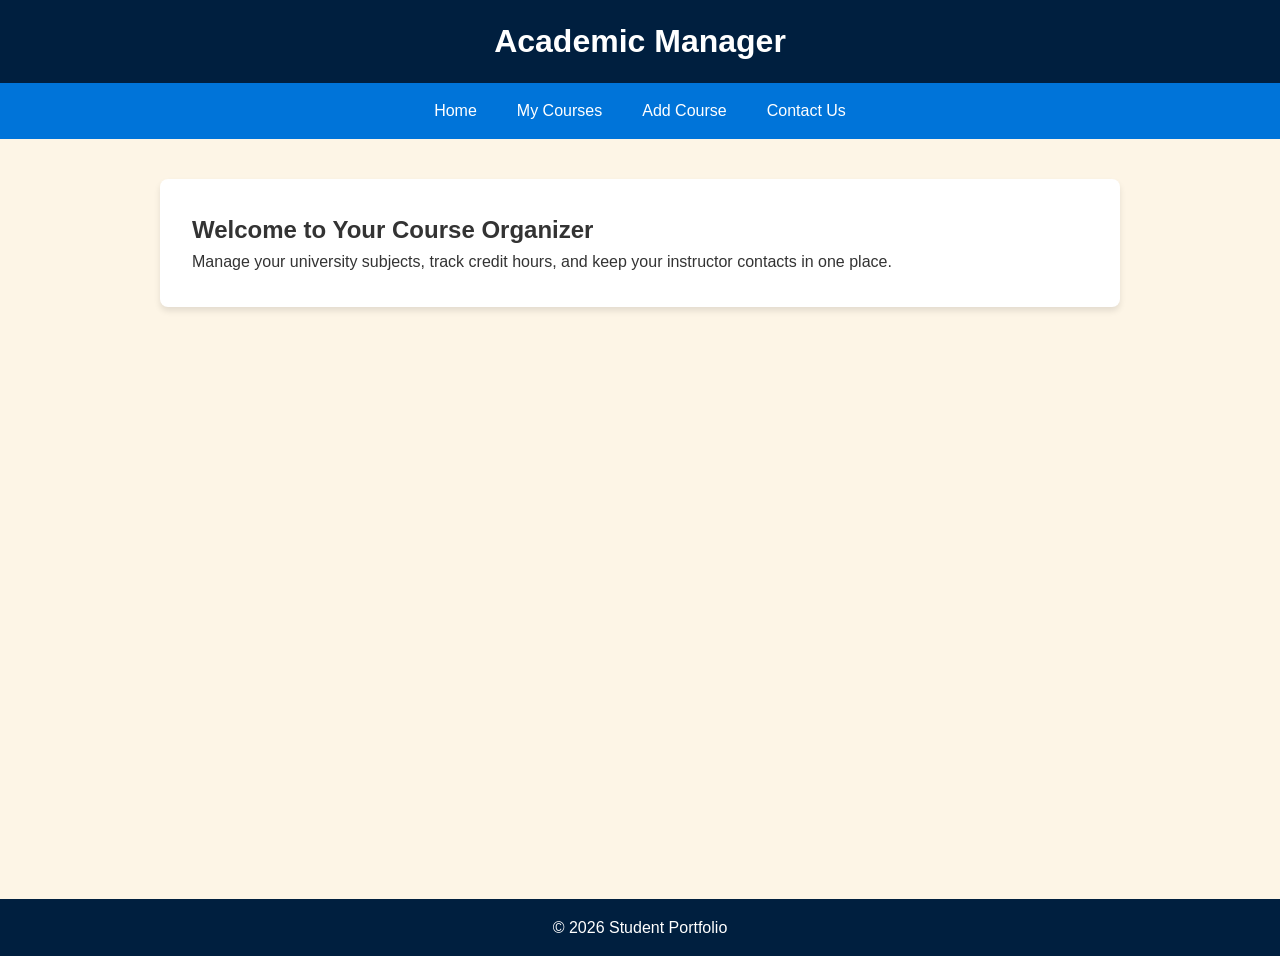
<file: index.html>
<!DOCTYPE html>
<html lang="en">

<head>
    <meta charset="UTF-8">
    <meta name="viewport" content="width=device-width, initial-scale=1.0">
    <title>Course Organizer - Home</title>
    <link rel="stylesheet" href="css/style.css">
</head>

<body>
    <header>
        <h1>Academic Manager</h1>
    </header>
    <nav>
        <ul>
            <li><a href="index.html">Home</a></li>
            <li><a href="courses.html">My Courses</a></li>
            <li><a href="add-course.html">Add Course</a></li>
            <li><a href="contact.html">Contact Us</a></li>
        </ul>
    </nav>
    <main>
        <section>
            <h2>Welcome to Your Course Organizer</h2>
            <p>Manage your university subjects, track credit hours, and keep your instructor contacts in one place.</p>
        </section>
    </main>
    <footer>
        <p>&copy; 2026 Student Portfolio</p>
    </footer>
</body>

</html>
</file>
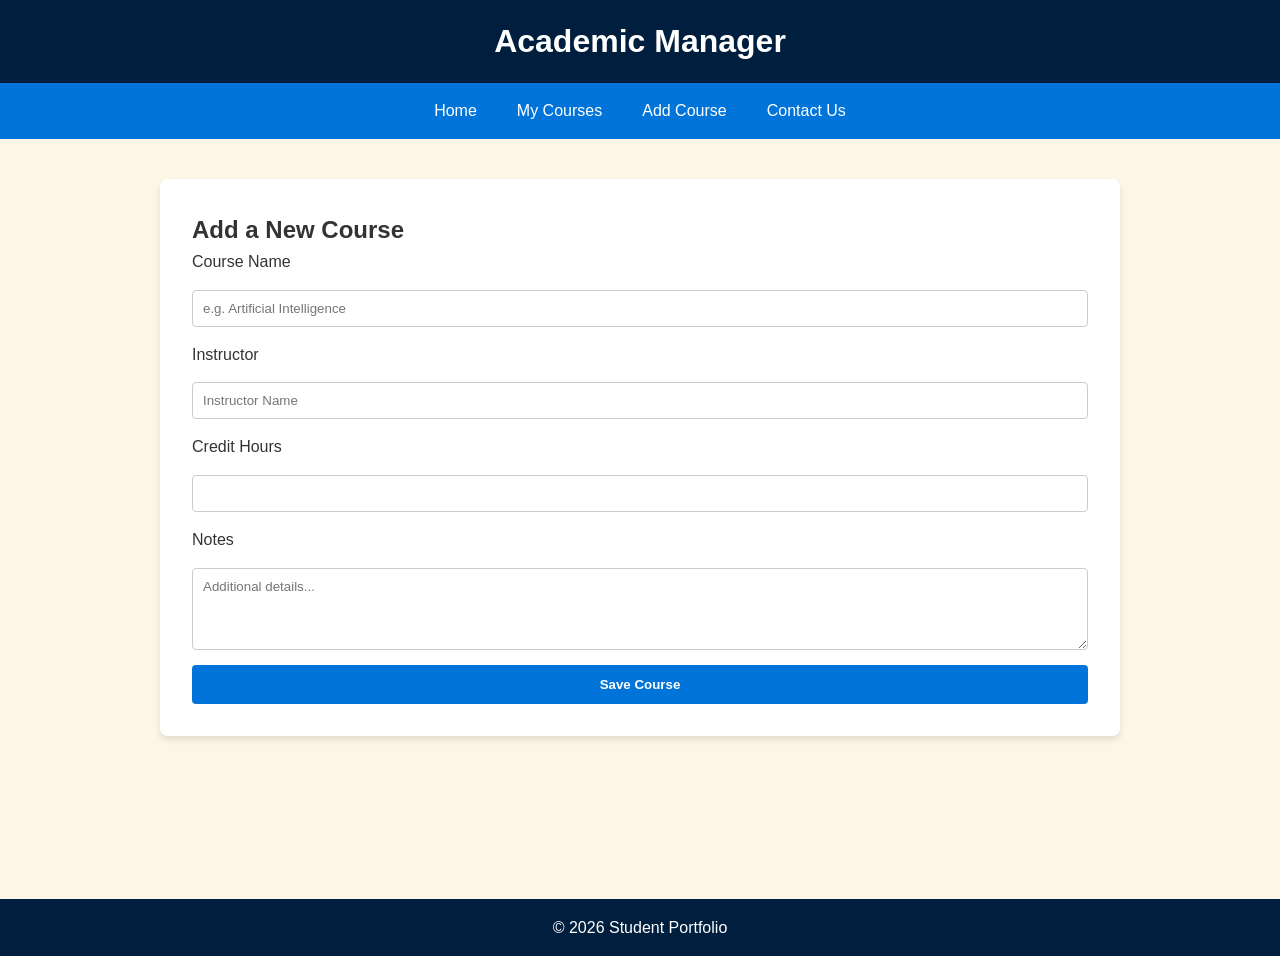
<file: add-course.html>
<!DOCTYPE html>
<html lang="en">

<head>
    <meta charset="UTF-8">
    <meta name="viewport" content="width=device-width, initial-scale=1.0">
    <title>Add Course</title>
    <link rel="stylesheet" href="css/style.css">
</head>

<body>
    <header>
        <h1>Academic Manager</h1>
    </header>
    <nav>
        <ul>
            <li><a href="index.html">Home</a></li>
            <li><a href="courses.html">My Courses</a></li>
            <li><a href="add-course.html">Add Course</a></li>
            <li><a href="contact.html">Contact Us</a></li>
        </ul>
    </nav>
    <main>
        <section>
            <h2>Add a New Course</h2>
            <form>
                <label>Course Name</label>
                <input type="text" placeholder="e.g. Artificial Intelligence" required>
                <label>Instructor</label>
                <input type="text" placeholder="Instructor Name" required>
                <label>Credit Hours</label>
                <input type="number" min="1" max="5">
                <label>Notes</label>
                <textarea rows="4" placeholder="Additional details..."></textarea>
                <button type="submit">Save Course</button>
            </form>
        </section>
    </main>
    <footer>
        <p>&copy; 2026 Student Portfolio</p>
    </footer>
</body>

</html>
</file>
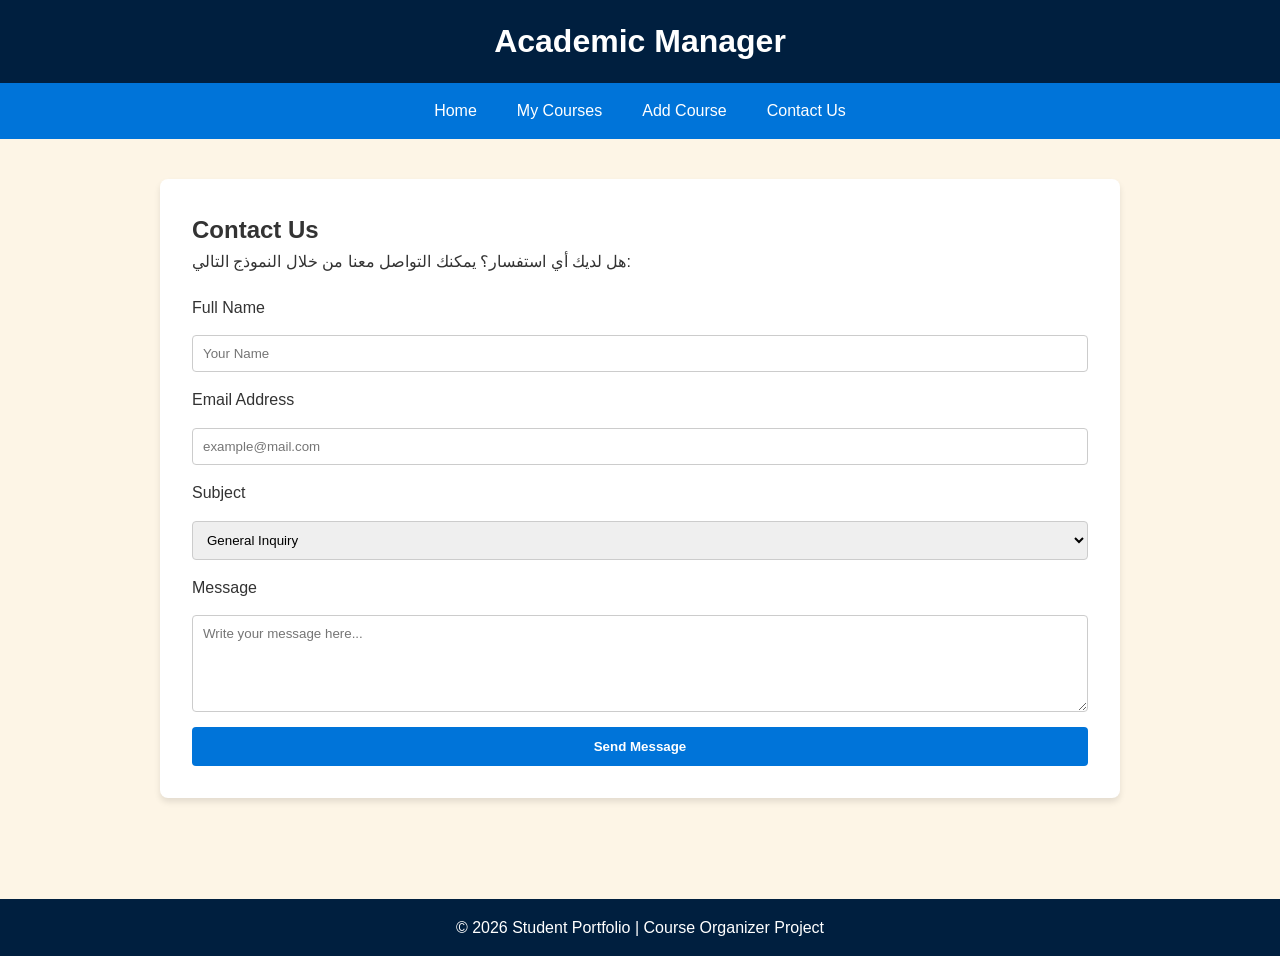
<file: contact.html>
<!DOCTYPE html>
<html lang="en">

<head>
    <meta charset="UTF-8">
    <meta name="viewport" content="width=device-width, initial-scale=1.0">
    <title>Course Organizer - Contact Us</title>
    <link rel="stylesheet" href="css/style.css">
</head>

<body>
    <header>
        <h1>Academic Manager</h1>
    </header>

    <nav>
        <ul>
            <li><a href="index.html">Home</a></li>
            <li><a href="courses.html">My Courses</a></li>
            <li><a href="add-course.html">Add Course</a></li>
            <li><a href="contact.html">Contact Us</a></li>
        </ul>
    </nav>

    <main>
        <section>
            <h2>Contact Us</h2>
            <p>هل لديك أي استفسار؟ يمكنك التواصل معنا من خلال النموذج التالي:</p>

            <form style="margin-top: 20px;">
                <label>Full Name</label>
                <input type="text" placeholder="Your Name" required>

                <label>Email Address</label>
                <input type="email" placeholder="example@mail.com" required>

                <label>Subject</label>
                <select>
                    <option>General Inquiry</option>
                    <option>Technical Support</option>
                    <option>Feedback</option>
                </select>

                <label>Message</label>
                <textarea rows="5" placeholder="Write your message here..."></textarea>

                <button type="submit">Send Message</button>
            </form>
        </section>
    </main>

    <footer>
        <p>&copy; 2026 Student Portfolio | Course Organizer Project</p>
    </footer>
</body>

</html>
</file>
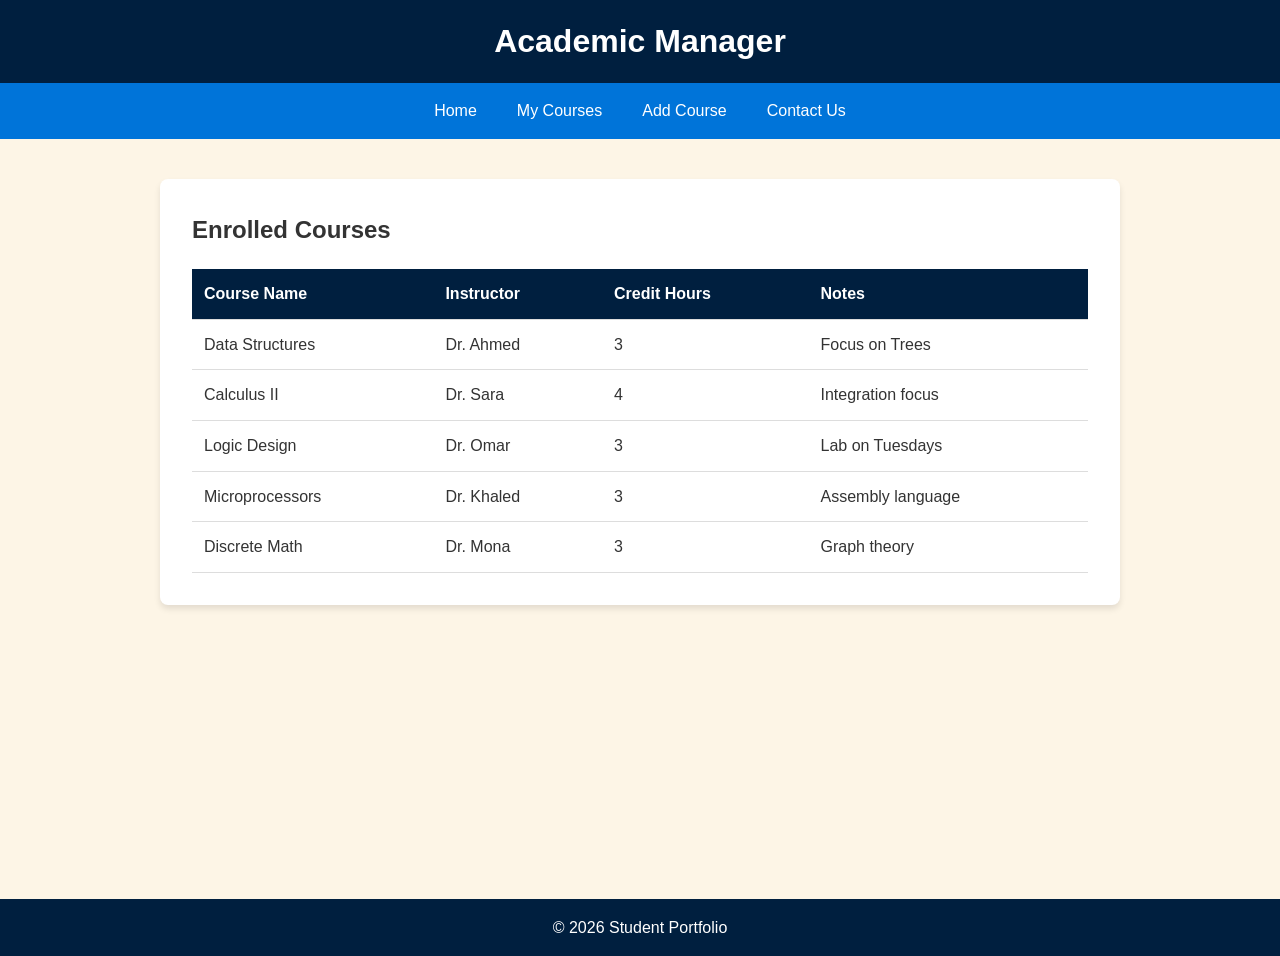
<file: courses.html>
<!DOCTYPE html>
<html lang="en">

<head>
    <meta charset="UTF-8">
    <meta name="viewport" content="width=device-width, initial-scale=1.0">
    <title>My Courses</title>
    <link rel="stylesheet" href="css/style.css">
</head>

<body>
    <header>
        <h1>Academic Manager</h1>
    </header>
    <nav>
        <ul>
            <li><a href="index.html">Home</a></li>
            <li><a href="courses.html">My Courses</a></li>
            <li><a href="add-course.html">Add Course</a></li>
            <li><a href="contact.html">Contact Us</a></li>
        </ul>
    </nav>
    <main>
        <section>
            <h2>Enrolled Courses</h2>
            <table>
                <thead>
                    <tr>
                        <th>Course Name</th>
                        <th>Instructor</th>
                        <th>Credit Hours</th>
                        <th>Notes</th>
                    </tr>
                </thead>
                <tbody>
                    <tr>
                        <td>Data Structures</td>
                        <td>Dr. Ahmed</td>
                        <td>3</td>
                        <td>Focus on Trees</td>
                    </tr>
                    <tr>
                        <td>Calculus II</td>
                        <td>Dr. Sara</td>
                        <td>4</td>
                        <td>Integration focus</td>
                    </tr>
                    <tr>
                        <td>Logic Design</td>
                        <td>Dr. Omar</td>
                        <td>3</td>
                        <td>Lab on Tuesdays</td>
                    </tr>
                    <tr>
                        <td>Microprocessors</td>
                        <td>Dr. Khaled</td>
                        <td>3</td>
                        <td>Assembly language</td>
                    </tr>
                    <tr>
                        <td>Discrete Math</td>
                        <td>Dr. Mona</td>
                        <td>3</td>
                        <td>Graph theory</td>
                    </tr>
                </tbody>
            </table>
        </section>
    </main>
    <footer>
        <p>&copy; 2026 Student Portfolio</p>
    </footer>
</body>

</html>
</file>
<file: css/style.css>
/* Color Palette & Variables */
:root {
    --navy: #001f3f;
    --bright-blue: #0074D9;
    --beige: #fdf5e6; /* Soft Peach/Beige */
    --text-dark: #333;
    --white: #ffffff;
}

* {
    margin: 0;
    padding: 0;
    box-sizing: border-box;
    font-family: 'Segoe UI', Tahoma, Geneva, Verdana, sans-serif;
}

body {
    background-color: var(--beige);
    color: var(--text-dark);
    line-height: 1.6;
}

/* Layout */
header {
    background-color: var(--navy);
    color: var(--white);
    padding: 1rem 0;
    text-align: center;
}

nav {
    background-color: var(--bright-blue);
    position: sticky;
    top: 0;
    z-index: 100;
}

nav ul {
    display: flex;
    justify-content: center;
    list-style: none;
}

nav ul li a {
    color: var(--white);
    text-decoration: none;
    padding: 15px 20px;
    display: block;
    transition: 0.3s;
}

nav ul li a:hover {
    background-color: var(--navy);
}

main {
    max-width: 1000px;
    margin: 20px auto;
    padding: 20px;
    min-height: 80vh;
}

section {
    background: var(--white);
    padding: 2rem;
    border-radius: 8px;
    box-shadow: 0 4px 6px rgba(0,0,0,0.1);
    margin-bottom: 20px;
}

/* Table Styling */
table {
    width: 100%;
    border-collapse: collapse;
    margin-top: 20px;
}

table th, table td {
    padding: 12px;
    text-align: left;
    border-bottom: 1px solid #ddd;
}

table th {
    background-color: var(--navy);
    color: var(--white);
}

table tr:hover {
    background-color: #f1f1f1;
}

/* Form Styling */
form {
    display: flex;
    flex-direction: column;
    gap: 15px;
}

input, textarea, select {
    padding: 10px;
    border: 1px solid #ccc;
    border-radius: 4px;
    width: 100%;
}

button {
    background-color: var(--bright-blue);
    color: white;
    padding: 12px;
    border: none;
    border-radius: 4px;
    cursor: pointer;
    font-weight: bold;
    transition: 0.3s;
}

button:hover {
    background-color: var(--navy);
}

/* Footer */
footer {
    background: var(--navy);
    color: var(--white);
    text-align: center;
    padding: 1rem;
    margin-top: 20px;
}

/* Responsive Design */
@media (max-width: 768px) {
    nav ul {
        flex-direction: column;
        text-align: center;
    }
    
    table {
        display: block;
        overflow-x: auto;
    }
}
</file>
